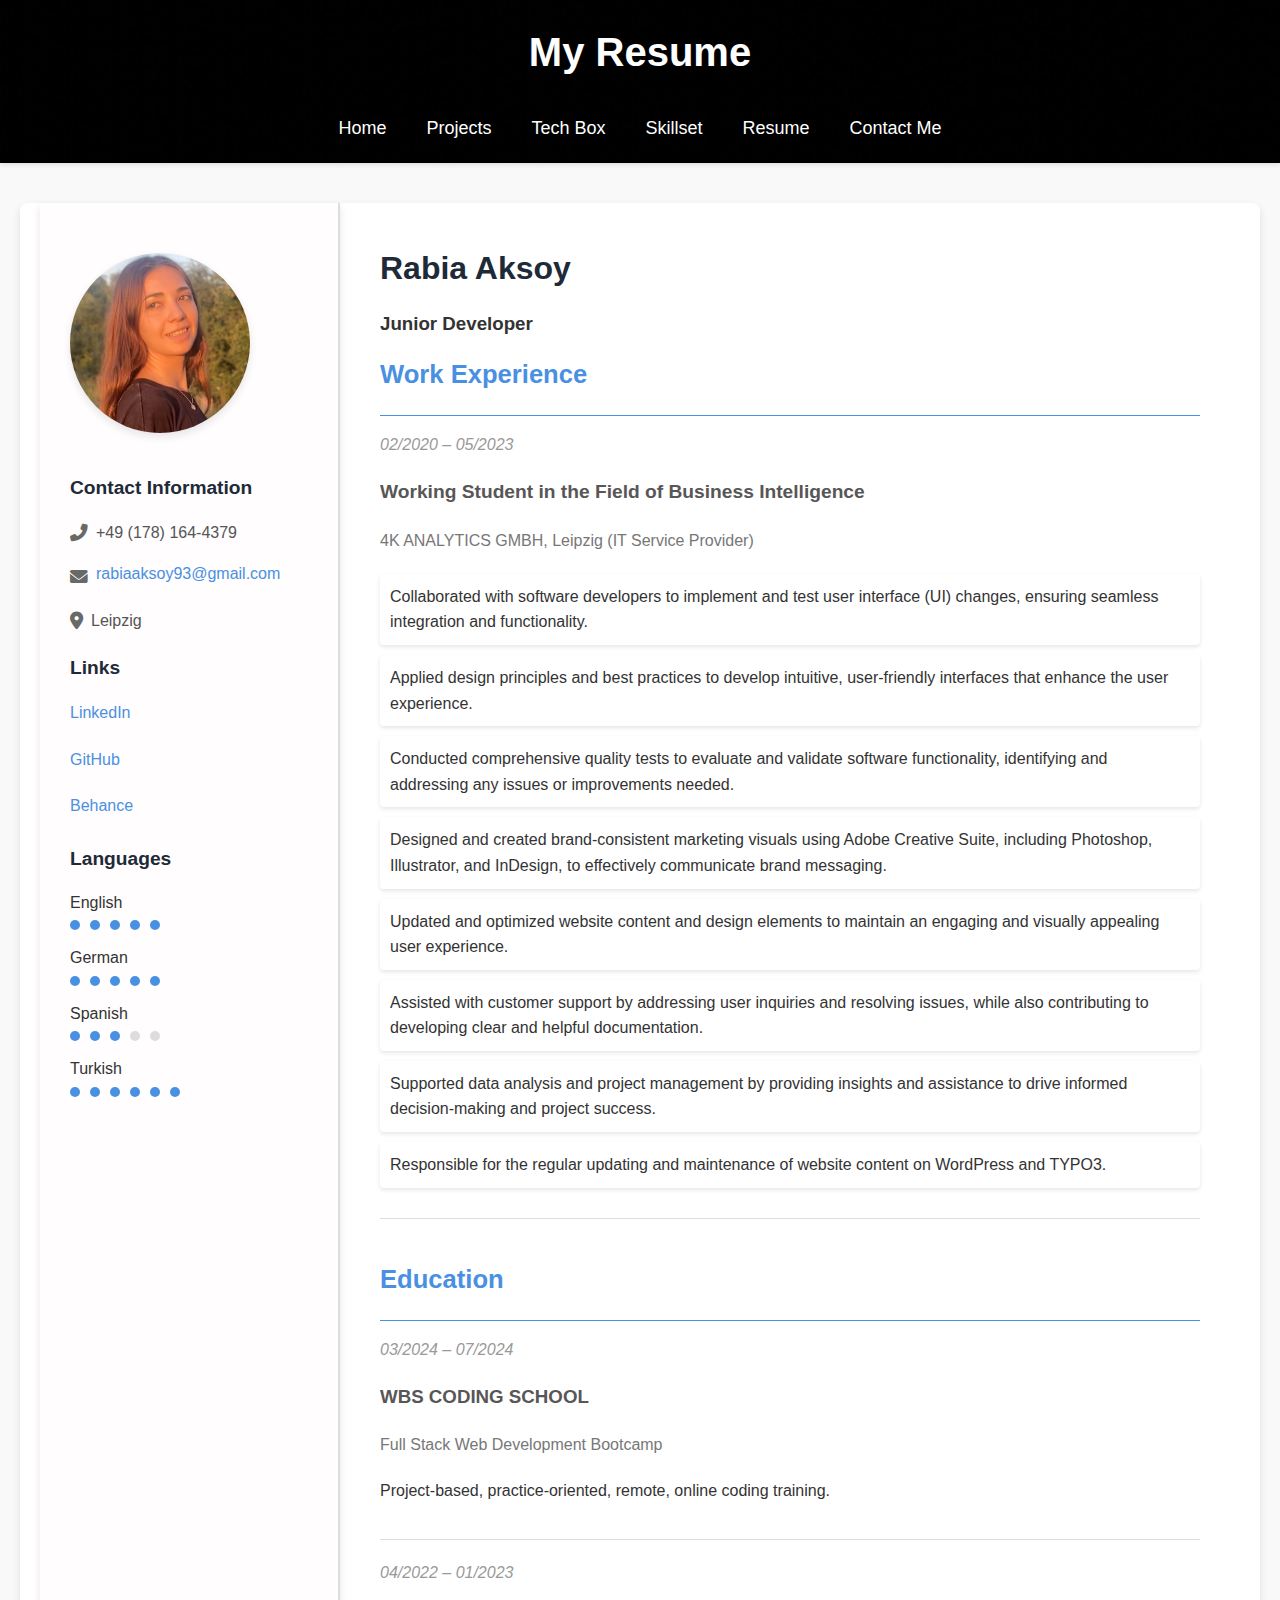
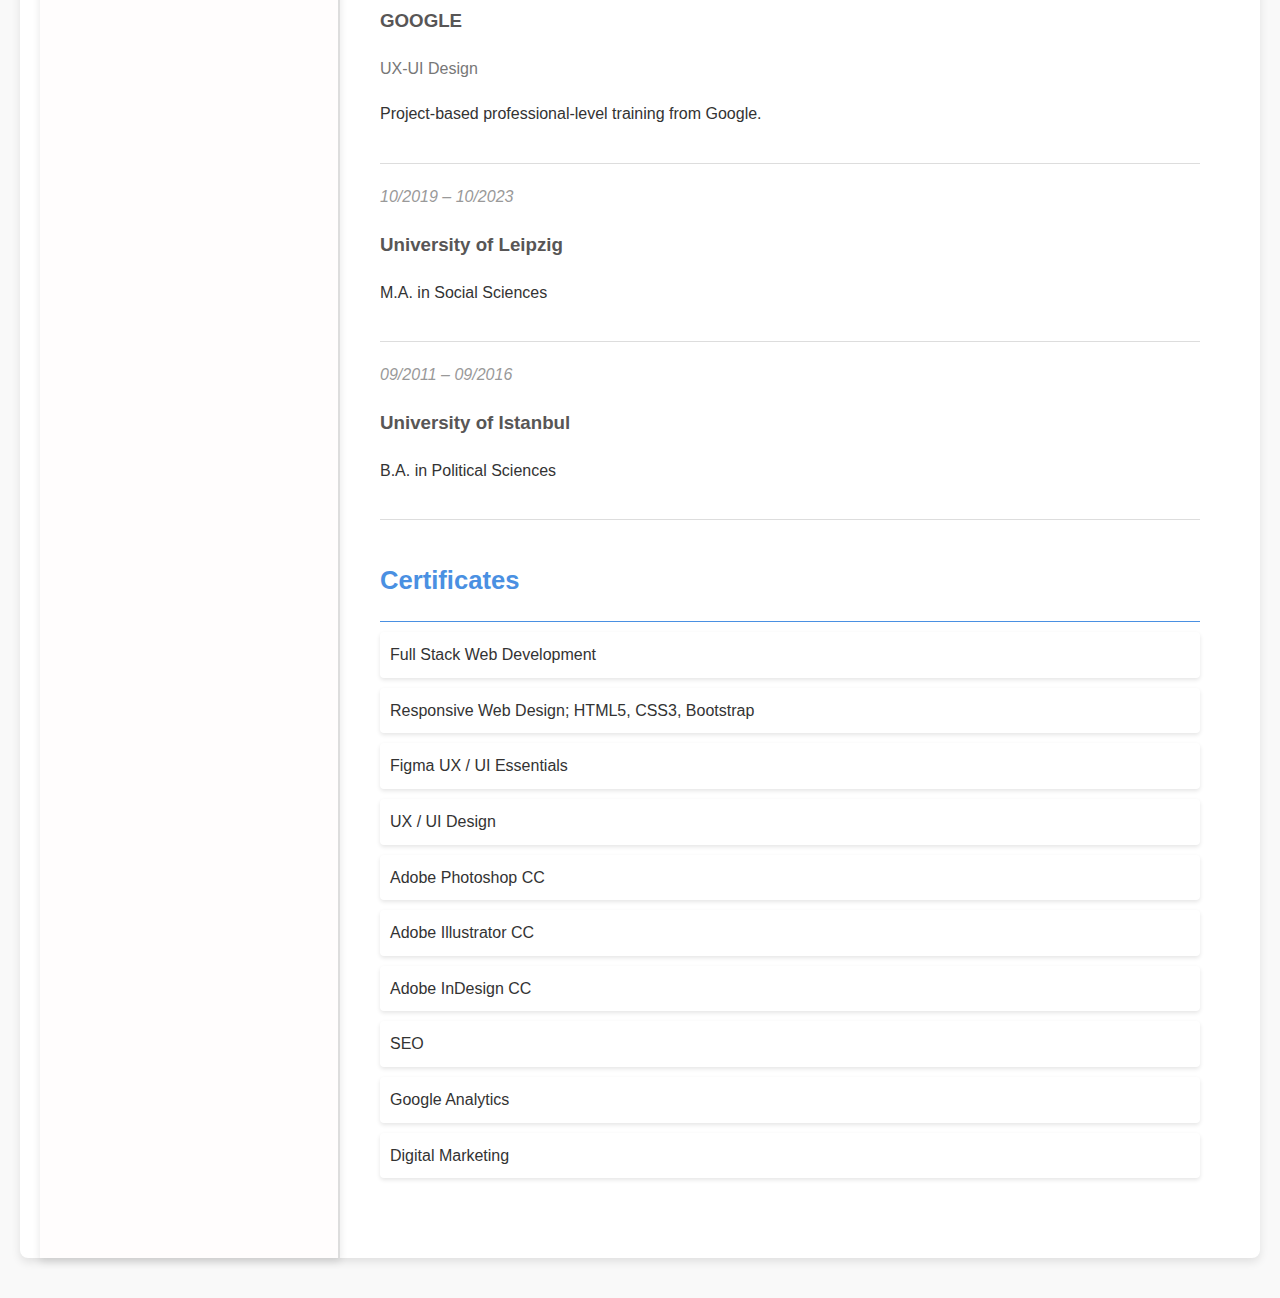
<file: resume.html>
<!DOCTYPE html>
<html lang="en">
<head>
    <meta charset="UTF-8">
    <meta name="viewport" content="width=device-width, initial-scale=1.0">
    <title>My Resume</title>
    <link rel="stylesheet" href="styles.css">
    <link rel="stylesheet" href="https://cdnjs.cloudflare.com/ajax/libs/font-awesome/6.0.0-beta3/css/all.min.css">
</head>
<body>
    <header>
        <h1>My Resume</h1>
        <nav>
            <ul>
                <li><a href="index.html">Home</a></li>
                <li><a href="index.html#projects">Projects</a></li>
                <li><a href="index.html#technologies">Tech Box</a></li>
                <li><a href="index.html#skills">Skillset</a></li>
                <li><a href="resume.html">Resume</a></li>
                <li><a href="index.html#contact">Contact Me</a></li>
            </ul>
        </nav>
    </header>
    <main class="resume-container">
        <aside class="sidebar">
            <div class="profile-photo">
                <img src="images/profile.jpg" alt="Profile Photo">
            </div>
            <div class="sidebar-content">
                    <h3>Contact Information</h3>
                    <p><i class="fas fa-phone-alt"></i> +49 (178) 164-4379</p>
                    <p><i class="fas fa-envelope"></i> <a href="mailto:rabiaaksoy93@gmail.com">rabiaaksoy93@gmail.com</a></p>
                    <p><i class="fas fa-map-marker-alt"></i> Leipzig</p>

                <h3>Links</h3>
                <p><a href="https://www.linkedin.com/in/rabia-aksy" target="_blank">LinkedIn</a></p>
                <p><a href="https://github.com/rbksy" target="_blank">GitHub</a></p>
                <p><a href="https://www.behance.net/rabiaaksoy" target="_blank">Behance</a></p>
                
               <!-- Languages Section -->
<div class="languages-section">
    <h3>Languages</h3>
    <ul class="language-list">
        <li>
            <span>English</span>
            <div class="dots">
                <span class="dot filled"></span>
                <span class="dot filled"></span>
                <span class="dot filled"></span>
                <span class="dot filled"></span>
                <span class="dot filled"></span>
            </div>
        </li>
        <li>
            <span>German</span>
            <div class="dots">
                <span class="dot filled"></span>
                <span class="dot filled"></span>
                <span class="dot filled"></span>
                <span class="dot filled"></span>
                <span class="dot filled"></span>
            </div>
        </li>
        <li>
            <span>Spanish</span>
            <div class="dots">
                <span class="dot filled"></span>
                <span class="dot filled"></span>
                <span class="dot filled"></span>
                <span class="dot"></span>
                <span class="dot"></span>
            </div>
        </li>
        <li>
            <span>Turkish</span>
            <div class="dots">
                <span class="dot filled"></span>
                <span class="dot filled"></span>
                <span class="dot filled"></span>
                <span class="dot filled"></span>
                <span class="dot filled"></span>
                <span class="dot filled"></span>
            </div>
        </li>
    </ul>
</div>
            </div>
        </aside>

        <section class="main-content">
            <h2>Rabia Aksoy</h2>
            <h3>Junior Developer</h3>

            <div class="resume-section">
                <h2>Work Experience</h2>
                <div class="experience">
                    <p class="date">02/2020 – 05/2023</p>
                    <h4>Working Student in the Field of Business Intelligence</h4>
                    <h5>4K ANALYTICS GMBH, Leipzig (IT Service Provider)</h5>
                    <ul>
                        <li>Collaborated with software developers to implement and test user interface (UI) changes, ensuring seamless integration and functionality.</li>
                        <li>Applied design principles and best practices to develop intuitive, user-friendly interfaces that enhance the user experience.</li>
                        <li>Conducted comprehensive quality tests to evaluate and validate software functionality, identifying and addressing any issues or improvements needed.</li>
                        <li>Designed and created brand-consistent marketing visuals using Adobe Creative Suite, including Photoshop, Illustrator, and InDesign, to effectively communicate brand messaging.</li>
                        <li>Updated and optimized website content and design elements to maintain an engaging and visually appealing user experience.</li>
                        <li>Assisted with customer support by addressing user inquiries and resolving issues, while also contributing to developing clear and helpful documentation.</li>
                        <li>Supported data analysis and project management by providing insights and assistance to drive informed decision-making and project success.</li>
                        <li>Responsible for the regular updating and maintenance of website content on WordPress and TYPO3.</li>
                    </ul>
                </div>
            </div>

            <div class="resume-section">
                <h2>Education</h2>
                <div class="education">
                    <p class="date">03/2024 – 07/2024</p>
                    <h3>WBS CODING SCHOOL</h3>
                    <h5>Full Stack Web Development Bootcamp</h5>
                    <p>Project-based, practice-oriented, remote, online coding training.</p>
                </div>
                <div class="education">
                    <p class="date">04/2022 – 01/2023</p>
                    <h3>GOOGLE</h3>
                    <h5>UX-UI Design</h5>
                    <p>Project-based professional-level training from Google.</p>
                </div>
                <div class="education">
                    <p class="date">10/2019 – 10/2023</p>
                    <h3>University of Leipzig</h3>
                    <p>M.A. in Social Sciences</p>
                </div>
                <div class="education">
                    <p class="date">09/2011 – 09/2016</p>
                    <h3>University of Istanbul</h3>
                    <p>B.A. in Political Sciences</p>
                </div>
            </div>

            <div class="resume-section">
                <h2>Certificates</h2>
                <ul>
                    <li>Full Stack Web Development</li>
                    <li>Responsive Web Design; HTML5, CSS3, Bootstrap</li>
                    <li>Figma UX / UI Essentials</li>
                    <li>UX / UI Design</li>
                    <li>Adobe Photoshop CC</li>
                    <li>Adobe Illustrator CC</li>
                    <li>Adobe InDesign CC</li>
                    <li>SEO</li>
                    <li>Google Analytics</li>
                    <li>Digital Marketing</li>
                </ul>                
            </div>
        </section>
    </main>
</body>
</html>
</file>
<file: styles.css>
/* General Styles */
body {
    font-family: 'Poppins', Arial, sans-serif;
    margin: 0;
    padding: 0;
    background-color: #f9f9f9;
    color: #333;
    line-height: 1.6;
}

h1, h2, h3, h4, h5, h6 {
    margin: 0 0 15px;
}

h1 {
    font-size: 2.5em;
    font-weight: bold;
    color: #ffffff;
}

h2 {
    font-size: 2em;
    margin-bottom: 15px; 
    color: #1e2a38;
}

/* Toggle Button */
.toggle-btn {
    background: none;
    border: none;
    cursor: pointer;
    outline: none;
    position: absolute;
    top: 40px;
    right: 40px; 
    font-size: 24px;
    color: #ffffff; 
    transition: color 0.3s, transform 0.3s;
}

/* Hover and Active States */
.toggle-btn:hover,
.toggle-btn:focus {
    color: #f4c542; 
}

.toggle-btn.active {
    transform: rotate(20deg); 
}

/* Dark Mode Specific Styling */
body.dark-mode .toggle-btn {
    color: #f4c542; 
}

body.dark-mode .toggle-btn:hover,
body.dark-mode .toggle-btn:focus {
    color: #ffffff; 
}



/* Header */
header {
    background-image: url('images/header.png');
    background-size: cover; 
    background-position: center; 
    background-repeat: no-repeat;
    color: #ffffff;
    padding: 80px; 
    text-align: center;
    box-shadow: 0 2px 4px rgba(0, 0, 0, 0.1);
    min-height: 120px; 
    padding: 20px;
}


header h1 {
    margin-bottom: 30px; 
}

nav ul {
    list-style: none;
    padding: 0;
    margin: 0;
    display: flex;
    justify-content: center;
}

nav ul li {
    margin: 0 20px; 
}

nav ul li a {
    color: #ffffff; 
    text-decoration: none;
    font-size: large;
    font-weight: 500;
    transition: color 0.3s;
}

nav ul li a:hover {
    color: #4a90e2;
}

/* Main Content */
main {
    max-width: 1100px;
    margin: 60px auto; 
    padding: 0 20px;
}

/* About Section */
.about-content {
    display: flex;
    flex-wrap: wrap;
    align-items: center;
    gap: 20px;
    background: #ffffff;
    padding: 20px;
    border-radius: 8px;
    box-shadow: 0 0 10px rgba(0, 0, 0, 0.1);
}

.about-content div {
    flex: 1;
}

/* Projects Section */
#projects {
    margin: 60px 0;
}

#projects h2 {
    margin-top: 60px; 
    margin-bottom: 30px; 
    color: #1e2a38; 
}

#project-list {
    display: grid;
    grid-template-columns: repeat(auto-fit, minmax(300px, 1fr));
    gap: 20px;
}

#project-list .project {
    background-color: #ffffff;
    padding: 20px;
    border-radius: 8px;
    box-shadow: 0 0 10px rgba(0, 0, 0, 0.1);
    transition: transform 0.3s;
}

#project-list .project:hover {
    transform: translateY(-5px);
}

#project-list .project a {
    color: #4a90e2; 
    text-decoration: none;
    font-weight: bold;
    transition: color 0.3s;
}

#project-list .project a:hover {
    color: #1e2a38;
}

/* Technologies Section */
#technologies {
    margin: 80px 0;
    padding: 20px; 
    background: #f4f4f4; 
    border-radius: 8px;
    box-shadow: 0 4px 8px rgba(0, 0, 0, 0.1);
}

#technologies h2 {
    margin-bottom: 30px; 
    font-size: 2em; 
    color: #1e2a38; 
    padding-bottom: 10px; 
}


#technologies ul {
    list-style: none;
    padding-left: 0;
}

#technologies li {
    background: #ffffff; 
    padding: 15px; 
    margin-bottom: 15px; 
    border-radius: 8px;
    box-shadow: 0 2px 5px rgba(0, 0, 0, 0.1); 
    transition: transform 0.3s, box-shadow 0.3s;
    display: flex;
    align-items: center;
}

#technologies li:hover {
    transform: translateY(-5px); 
    box-shadow: 0 4px 8px rgba(0, 0, 0, 0.2); 
}

#technologies li strong {
    color: #333; 
    font-size: 1.2em; 
    margin-right: 10px;
}

#technologies li i, #technologies li .icon {
    font-size: 1.5em;
    margin-right: 5px;
    margin-left: 20px;
}

/* Specific Icon Colors */
.html-icon {
    color: #E34F26; 
}

.css-icon {
    color: #1572B6; 
}

.js-icon {
    color: #F7DF1E; 
}

.react-icon {
    color: #61DAFB; 
}

.node-icon {
    color: #339933;
}

.express-icon {
    color: #000000;
}

.git-icon {
    color: #F05032;
}

.sql-icon {
    color: #336791; 
}

/* SVG Icons */
.icon {
    width: 24px; 
    height: 24px;
    vertical-align: middle;
}



/* Skills Section */
.skills-section {
    display: flex;
    flex-wrap: wrap;
    gap: 20px;
    margin: 40px 0; /* Increased margin for better spacing */
    padding: 20px; /* Added padding for consistent spacing */
    background: #f4f4f4; /* Light background color for contrast */
    border-radius: 8px; /* Consistent border radius */
    box-shadow: 0 4px 10px rgba(0, 0, 0, 0.1); /* Subtle shadow for depth */
}

.skill-category {
    flex: 1;
    min-width: 250px; /* Increased minimum width for better layout */
    background: #ffffff;
    padding: 20px;
    border-radius: 8px;
    box-shadow: 0 2px 5px rgba(0, 0, 0, 0.1);
    transition: transform 0.3s, box-shadow 0.3s;
}

.skill-category:hover {
    transform: translateY(-5px); /* Lift on hover for interactivity */
    box-shadow: 0 4px 8px rgba(0, 0, 0, 0.2);
}

.skill-category h3 {
    margin-bottom: 15px;
    font-size: 1.5em; /* Increased font size for better readability */
    color: #1e2a38; /* Consistent color scheme */
}

.skill-category ul {
    list-style: none;
    padding: 0;
    margin: 0;
}

.skill-category li {
    background: #ffffff;
    padding: 10px;
    margin-bottom: 10px;
    border-radius: 8px;
    box-shadow: 0 2px 5px rgba(0, 0, 0, 0.1);
    display: flex;
    align-items: center;
    transition: transform 0.3s, box-shadow 0.3s;
}

.skill-category li:hover {
    transform: translateY(-5px);
    box-shadow: 0 4px 8px rgba(0, 0, 0, 0.2);
}

.skill-category li i, .skill-category li .icon {
    font-size: 1.5em;
    margin-right: 10px;
}

/* Specific Icon Colors */
.html-icon {
    color: #E34F26;
}

.css-icon {
    color: #1572B6;
}

.js-icon {
    color: #F7DF1E;
}

.react-icon {
    color: #61DAFB;
}

.node-icon {
    color: #339933;
}

.express-icon {
    color: #000000;
}

.git-icon {
    color: #F05032;
}

.sql-icon {
    color: #336791;
}

/* SVG Icons */
.icon {
    width: 24px;
    height: 24px;
    vertical-align: middle;
}


/* Contact Section */
#contact {
    margin: auto; 
    padding: 20px; 
    max-width: 1200px; 
}

#contact h2 {
    margin-bottom: 40px; 
    font-size: 2em;
    color: #1e2a38; 
}

.contact-info {
    display: flex;
    flex-wrap: wrap;
    justify-content: center;
    margin-bottom: 40px; 
}

.contact-item {
    display: flex;
    align-items: center;
    gap: 10px;
    background: #ffffff;
    padding: 10px 20px;
    border-radius: 8px;
    box-shadow: 0 0 10px rgba(0, 0, 0, 0.1);
    margin: 5px;
}

.contact-item i {
    font-size: 1.2em;
    color: #686969;
}

.contact-item p, .contact-item a {
    margin: 0;
    color: #333;
}

.contact-item a {
    color: #4a90e2;
    text-decoration: none;
    transition: color 0.3s;
}

.contact-item a:hover {
    color: #1e2a38;
}

@import url('https://cdnjs.cloudflare.com/ajax/libs/font-awesome/5.15.3/css/all.min.css');


@media (max-width: 768px) {
    nav ul {
        flex-direction: column;
        align-items: center;
    }

    .about-content,
    .skills-section,
    #project-list {
        flex-direction: column;
    }

    .contact-info {
        flex-direction: column; 
        align-items: center; 
    }

    .contact-item {
        width: 100%; 
        max-width: 400px; 
        margin: 10px 0;
    }
}

        /* Footer Styles */
        footer {
            background-color: #000000;
            color: #ffffff;
            padding: 15px 0;
            text-align: center;
        }


/* Resume Container */
.resume-container {
    display: flex;
    flex-wrap: wrap;
    max-width: 1200px;
    margin: 40px auto;
    background: #ffffff;
    box-shadow: 0 4px 10px rgba(0, 0, 0, 0.1);
    border-radius: 8px;
}

/* Sidebar */
.sidebar {
    background-color: #fffdfd;
    flex: 1 1 25%;
    padding-left: 30px;
    box-sizing: border-box;
    border-right: 2px solid #ddd;
    box-shadow: 0 4px 8px rgba(0, 0, 0, 0.1);
}

/* Profile Photo */
.profile-photo {
    width: 180px;
    height: 180px;
    border-radius: 50%;
    overflow: hidden; 
    margin-top: 50px;
    margin-bottom: 40px;
    box-shadow: 0 4px 8px rgba(0, 0, 0, 0.1);
}

.profile-photo img {
    width: 100%; 
    height: auto; 
    display: block; 
}


/* Contact Information Icons */
.sidebar-content p {
    display: flex;
    align-items: center;
    font-size: 0.9em;
    color: #555;
    margin-bottom: 5px;
}

.sidebar-content p i {
    margin-right: 8px;
    color: #686969; 
    font-size: 1.1em; 
}

/* Adjusting Icon Alignment */
.sidebar-content a {
    color: #4a90e2;
    text-decoration: none;
    display: flex;
    align-items: center;
}

.sidebar-content a i {
    margin-right: 8px;
}


/* Sidebar Content */
.sidebar-content {
    margin-top: 20px;
}

.sidebar-content h3 {
    margin-top: 20px;
    color: #1e2a38;
    font-size: 1.2em;
}

.sidebar-content p,
.sidebar-content a {
    color: #555;
    font-size: 1em;
    margin-bottom: 5px;
}

.sidebar-content a {
    text-decoration: none;
    color: #4a90e2;
    transition: color 0.3s;
}

.sidebar-content a:hover {
    color: #1e2a38;
}

/* Language List */
.language-list {
    list-style: none;
    padding: 0;
    margin: 0;
}

.language-list li {
    margin-bottom: 15px;
}

.language-list span {
    font-size: 1em;
    color: #333;
    margin-right: 10px;
}

.dots {
    display: flex;
    align-items: center;
}

.dot {
    width: 10px;
    height: 10px;
    border-radius: 50%;
    background: #ddd;
    margin-right: 5px;
    margin-top: 5px;
}

.dot.filled {
    background: #4a90e2; 
}

.dot:last-child {
    margin-right: 0;
}

/* Main Content */
.main-content {
    flex: 1 1 75%;
    padding: 40px;
    box-sizing: border-box;
}

/* Resume Section */
.resume-section {
    margin-bottom: 40px;
}

.resume-section h2 {
    border-bottom: 1.8px solid #4a90e2;
    padding-bottom: 20px;
    margin-bottom: 10px;
    color: #4a90e2;
    font-size: 1.6em;
}

.resume-section h3, .resume-section h4, .resume-section h5 {
    margin: 20px 0;
    color: #585656;
}

.resume-section h4 {
    font-size: 1.2em;
}

.resume-section h5 {
    font-size: 1em;
    color: #777;
    font-weight: normal;
}

.resume-section ul {
    list-style: disc;
    padding-left: 20px;
    margin: 0;
}

.resume-section ul li {
    margin-bottom: 15px;
}

/* Experience and Education */
.experience, .education {
    margin-bottom: 20px; 
    padding-bottom: 20px;
    border-bottom: 1px solid #ddd; 
}

.date {
    font-style: italic;
    color: #999;
}

/* Certificates */
.resume-section ul {
    list-style: none;
    padding-left: 0;
}

.resume-section ul li {
    background: #ffffff;
    padding: 10px;
    border-radius: 4px;
    margin-bottom: 10px;
    box-shadow: 0 2px 4px rgba(0, 0, 0, 0.1);
}

/* Responsive Design */
@media (max-width: 768px) {
    nav ul {
        flex-direction: column;
        align-items: center;
    }

    .sidebar {
        border-right: none;
        border-bottom: 1px solid #ddd;
    }

    .resume-container {
        flex-direction: column;
    }

    .main-content {
        padding: 20px;
    }
}



/* Dark Mode Styles */
body.dark-mode {
    background-color: #333333;
    color: #f9f9f9;
}

/* General Styles for Headers */
body.dark-mode h1, body.dark-mode h2, body.dark-mode h3, body.dark-mode h4, body.dark-mode h5, body.dark-mode h6 {
    color: #f9f9f9;
}

/* Header */
body.dark-mode header {
    background-image: url('images/header-dark.png'); /* Ensure you have a dark version of the image */
    color: #333333;
    box-shadow: 0 2px 4px rgba(255, 255, 255, 0.1);
}

/* Navigation */
body.dark-mode nav ul li a {
    color: #f9f9f9;
}

body.dark-mode nav ul li a:hover {
    color: #4a90e2;
}

/* About Section */
body.dark-mode .about-content {
    background: #444444;
    box-shadow: 0 0 10px rgba(255, 255, 255, 0.1);
}

/* Projects Section */
body.dark-mode #projects h2 {
    color: #f9f9f9;
}

body.dark-mode #project-list .project {
    background-color: #444444;
    box-shadow: 0 0 10px rgba(255, 255, 255, 0.1);
}

body.dark-mode #project-list .project a {
    color: #4a90e2;
}

body.dark-mode #project-list .project a:hover {
    color: #f9f9f9;
}

/* Technologies Section */
body.dark-mode #technologies {
    background: #333333;
    padding: 20px; 
    border-radius: 8px;
    box-shadow: 0 4px 8px rgba(255, 255, 255, 0.1);
}

body.dark-mode #technologies h2 {
    color: #f9f9f9;
}

body.dark-mode #technologies ul {
    list-style: none;
    padding: 0;
    margin: 0;
}

body.dark-mode #technologies li {
    background: #444444;
    padding: 15px;
    margin-bottom: 15px;
    border-radius: 8px;
    box-shadow: 0 2px 5px rgba(255, 255, 255, 0.1);
    display: flex;
    align-items: center;
    transition: transform 0.3s, box-shadow 0.3s;
}

body.dark-mode #technologies li:hover {
    transform: translateY(-5px);
    box-shadow: 0 4px 8px rgba(255, 255, 255, 0.2);
}

body.dark-mode #technologies li strong {
    color: #f9f9f9;
}

body.dark-mode #technologies li i,
body.dark-mode #technologies li .icon {
    color: #f9f9f9;
}

/* Specific Icon Colors for Dark Mode */
body.dark-mode .mongodb-icon {
    color: #ffffff; /* White color for MongoDB icon */
}

body.dark-mode .figma-icon {
    color: #ffffff; /* White color for Figma icon */
}

/* SVG Icon Colors for Dark Mode */
body.dark-mode .figma-icon {
    filter: invert(1) brightness(2); /* Adjust the filter to ensure proper visibility in dark mode */
}

body.dark-mode .mongodb-icon {
    filter: invert(1) brightness(4); /* Adjust the filter to ensure proper visibility in dark mode */
}

/* Skills Section */
body.dark-mode .skills-section {
    background: #333333;
    box-shadow: 0 4px 10px rgba(255, 255, 255, 0.1);
}

body.dark-mode .skill-category {
    background: #444444;
}

body.dark-mode .skill-category h3 {
    color: #f9f9f9;
}

body.dark-mode .skill-category li {
    background: #444444;
}

body.dark-mode .skill-category li i,
body.dark-mode .skill-category li .icon {
    color: #f9f9f9;
}

/* Contact Section */
body.dark-mode #contact {
    background: #333333;
}

body.dark-mode #contact h2 {
    color: #f9f9f9;
}

body.dark-mode .contact-item {
    background: #444444;
}

body.dark-mode .contact-item a {
    color: #4a90e2;
}

body.dark-mode .contact-item a:hover {
    color: #f9f9f9;
}
body.dark-mode .contact-item i {
    color: #cccccc; /* Lighter gray for icons */
}

/* Footer */
body.dark-mode footer {
    background-color: #222222;
    color: #f9f9f9;
}

/* Resume Container */
body.dark-mode .resume-container {
    background: #444444;
}

/* Sidebar */
body.dark-mode .sidebar {
    background-color: #333333;
    border-right: 2px solid #444444;
}

/* Profile Photo */
body.dark-mode .profile-photo {
    box-shadow: 0 4px 8px rgba(255, 255, 255, 0.1);
}

/* Sidebar Content */
body.dark-mode .sidebar-content p,
body.dark-mode .sidebar-content a {
    color: #bfbfbf;
}

/* Resume Section */
body.dark-mode .resume-section ul li {
    background: #444444;
}

body.dark-mode .resume-section h2 {
    color: #4a90e2;
}

body.dark-mode .resume-section h3,
body.dark-mode .resume-section h4,
body.dark-mode .resume-section h5 {
    color: #bfbfbf;
}

body.dark-mode .date {
    color: #999999;
}
</file>
